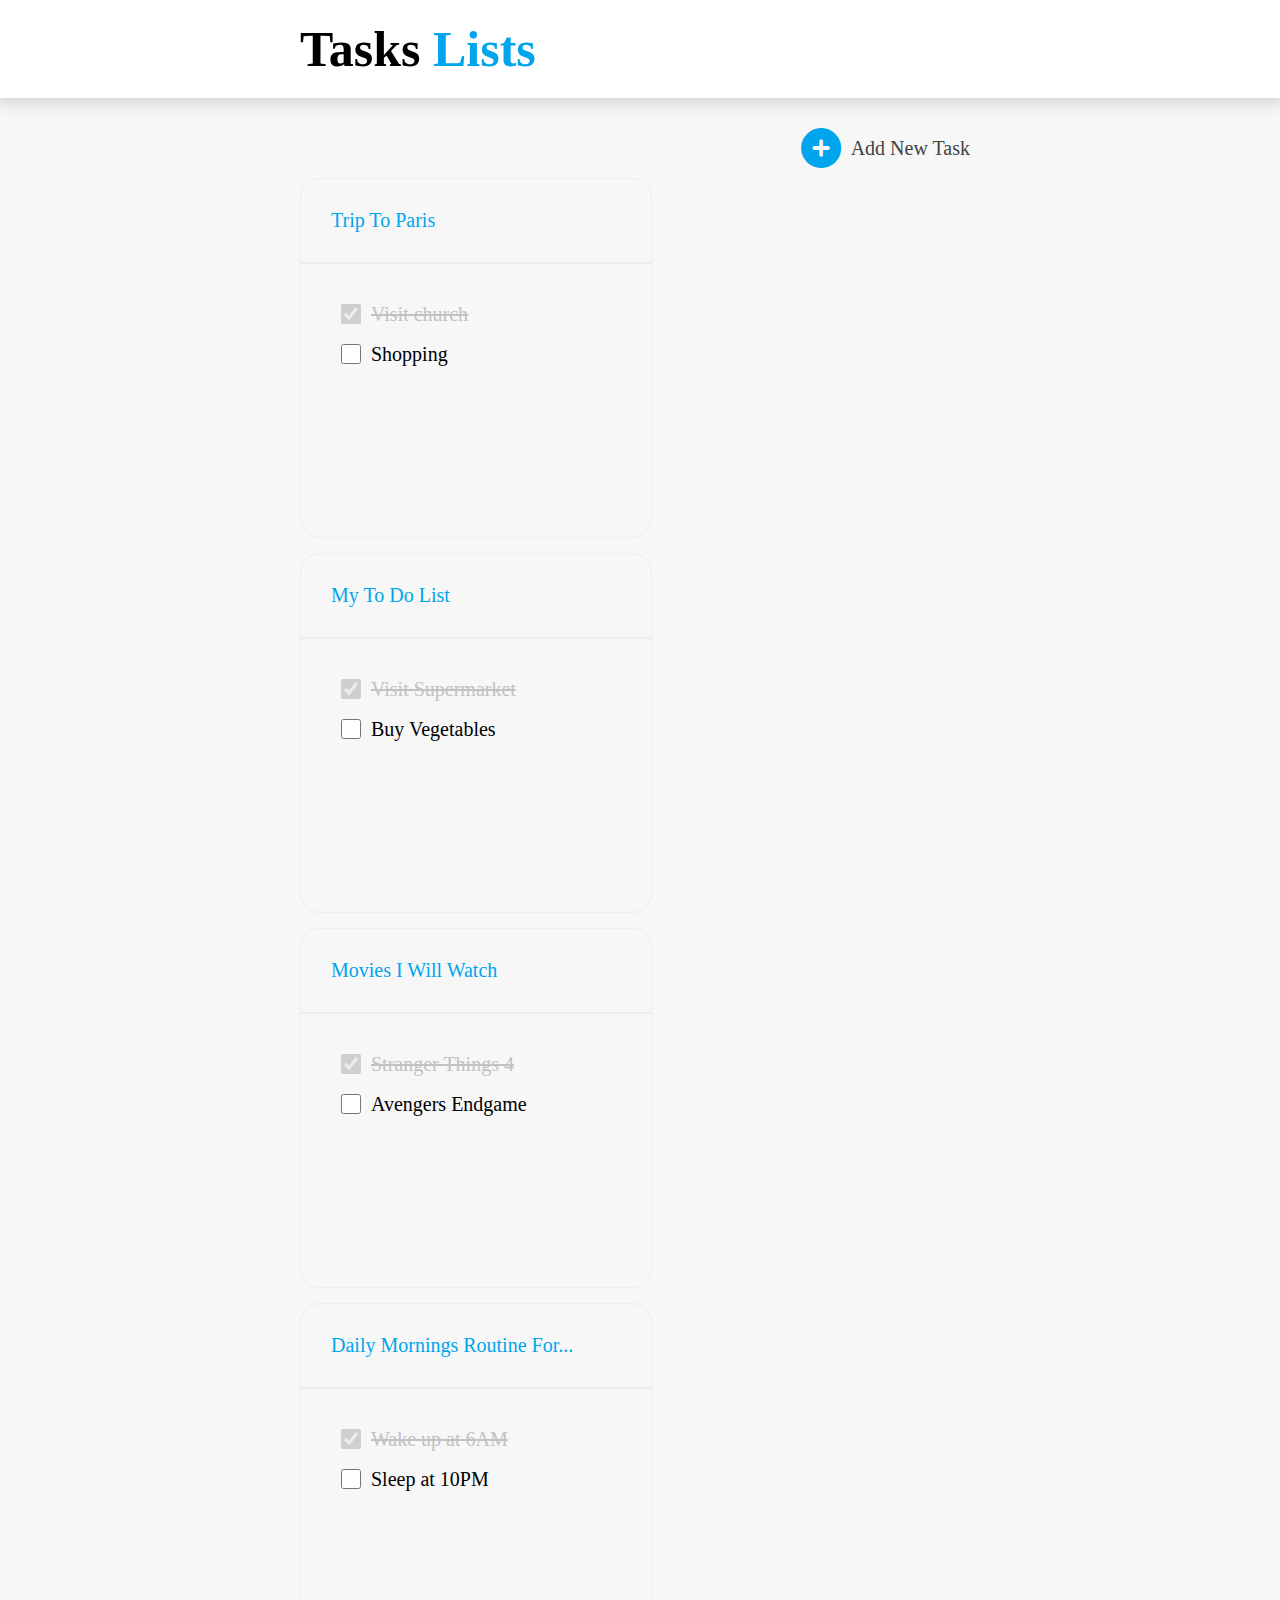
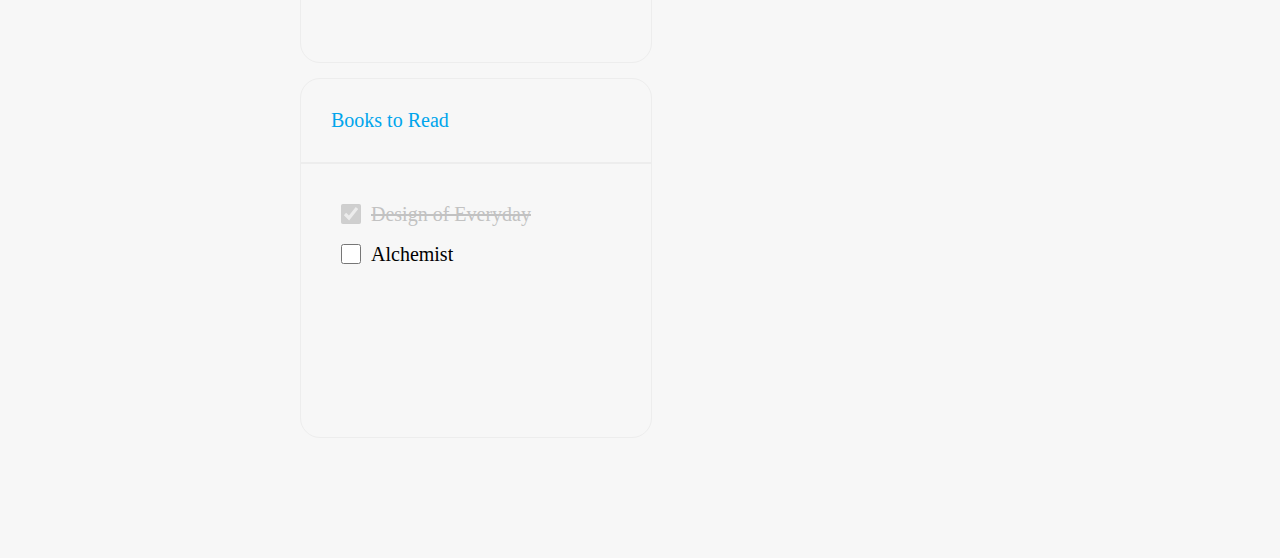
<file: index.html>
<!DOCTYPE html>
<html lang="en">
<head>
    <meta charset="UTF-8">
    <meta http-equiv="X-UA-Compatible" content="IE=edge">
    <meta name="viewport" content="width=device-width, initial-scale=1.0">
    <title>Web View</title>
    <link rel="stylesheet" href="https://cdnjs.cloudflare.com/ajax/libs/font-awesome/6.4.0/css/all.min.css"/>
    <link rel="stylesheet" href="style.css">
</head>
<body>
    <header>
        <div class="head">
            <h1>Tasks <span>Lists</span></h1>
        </div>
    </header>
    <section>
        <div class="add">
            <a href="./index2.html"><i class="fa fa-circle-plus fa-2x"></i></a>
            <span>Add New Task</span>
        </div>



        <div class="boxes">
            <div class="box">
                <div class="body"><a href="./index2.html">Trip To Paris</a></div>
                <hr color="#EDEDED">
                <div class="check">
                    <div class="check1">
                        <input type="checkbox" class="size" checked disabled><span>Visit church</span><br>
                    </div>
                    <div class="check1">
                        <input type="checkbox" class="size">Shopping
                    </div>
                </div>
            </div>
            <div class="box">
                <div class="body">My To Do List</div>    
                    <hr color="#EDEDED">
                    <div class="check">
                        <div class="check1">
                            <input type="checkbox" class="size" checked disabled><span>Visit Supermarket</span><br>
                        </div>
                        <div class="check1">
                            <input type="checkbox"class="size"> Buy Vegetables
                        </div>
                    </div>
            </div>
            <div class="box">
                <div class="body">Movies I Will Watch</div>
                    <hr color="#EDEDED">
                    <div class="check">
                        <div class="check1">
                            <input type="checkbox"class="size" checked disabled><span>Stranger Things 4</span><br>
                        </div>
                        <div class="check1">
                            <input type="checkbox"class="size">Avengers Endgame
                        </div>
                    </div>
            </div>
            <div class="box">
                <div class="body">Daily Mornings Routine For...</div>
                <hr color="#EDEDED">
                <div class="check">
                    <div class="check1">
                        <input type="checkbox"class="size" checked disabled><span>Wake up at 6AM</span><br>
                    </div>
                    <div class="check1">
                        <input type="checkbox"class="size">Sleep at 10PM
                    </div>
                </div>
            </div>
            <div class="box">
                <div class="body">Books to Read</div>
                <hr color="#EDEDED">
                <div class="check">
                    <div class="check1">
                        <input type="checkbox"class="size" checked disabled><span>Design of Everyday</span><br>
                    </div>
                    <div class="check1">
                        <input type="checkbox"class="size">Alchemist
                    </div>
                </div>
            </div>
        </div>
    </section>
</body>
</html>
</file>
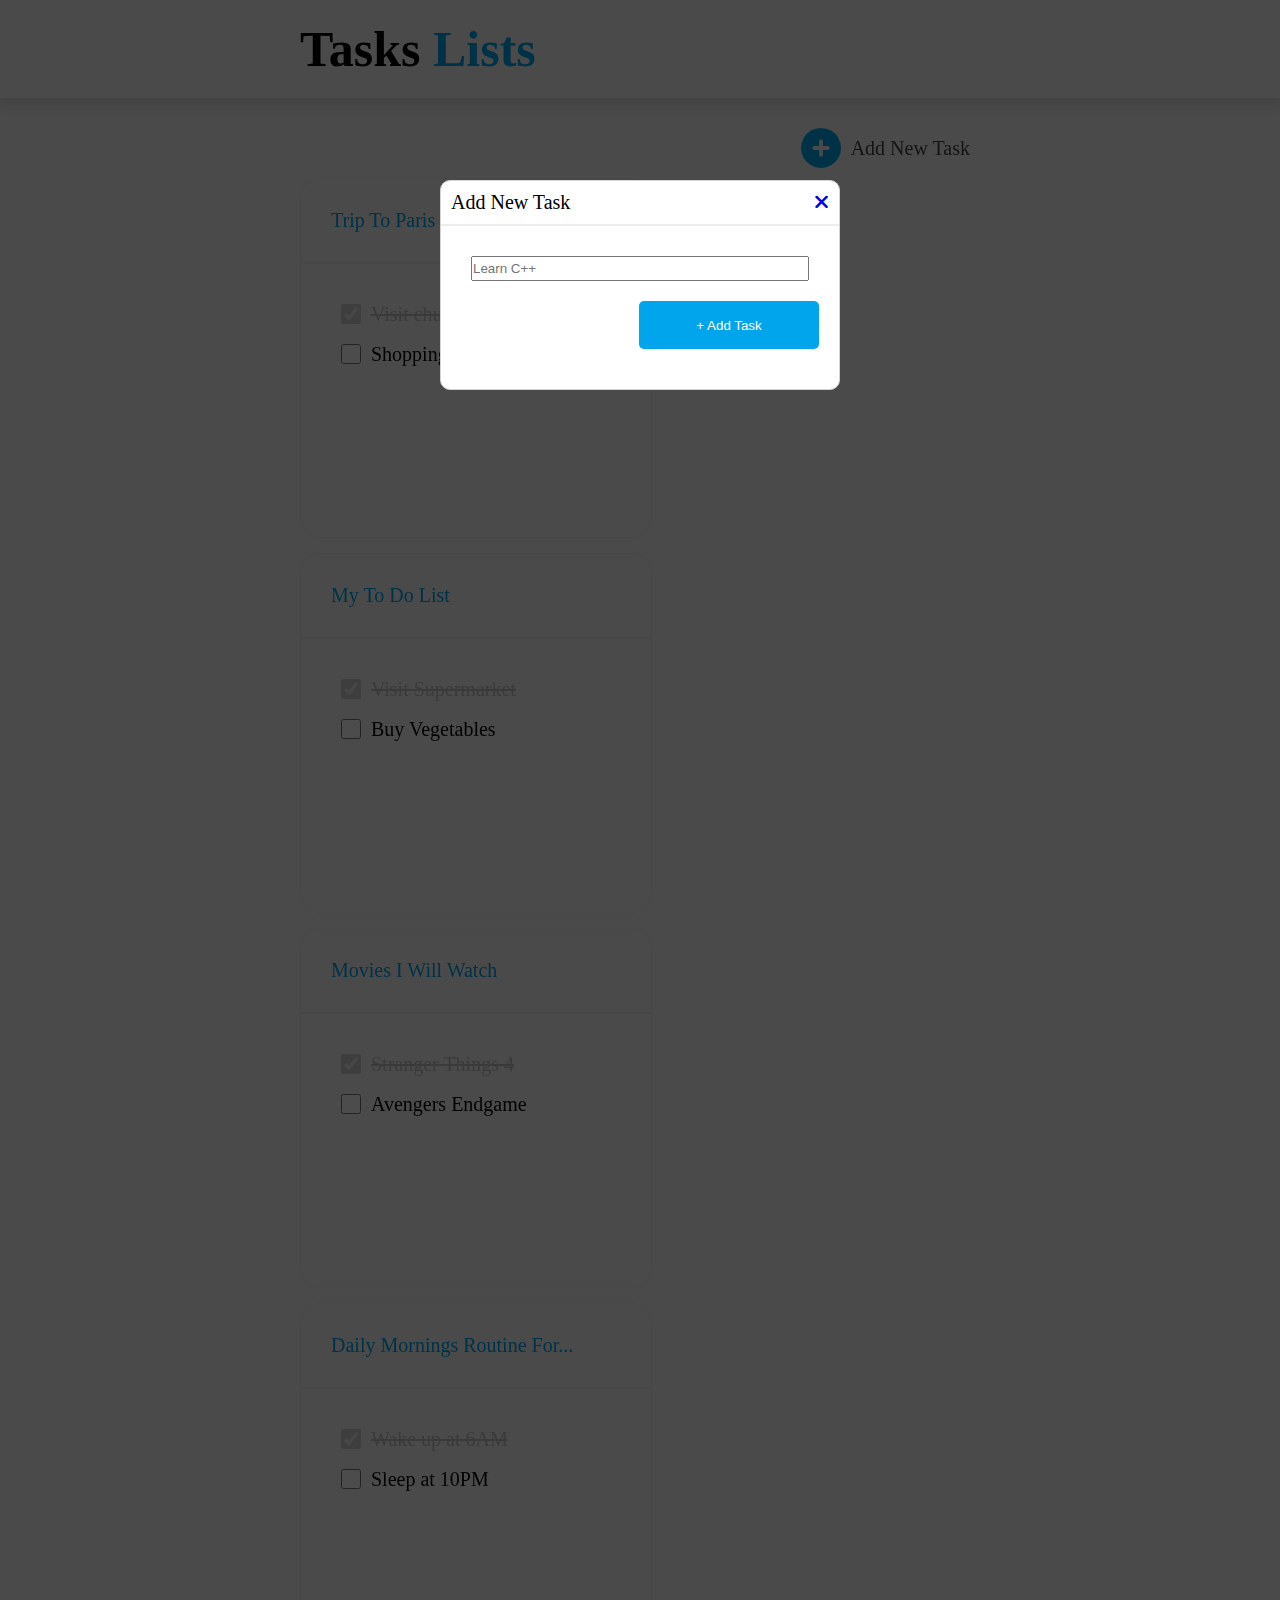
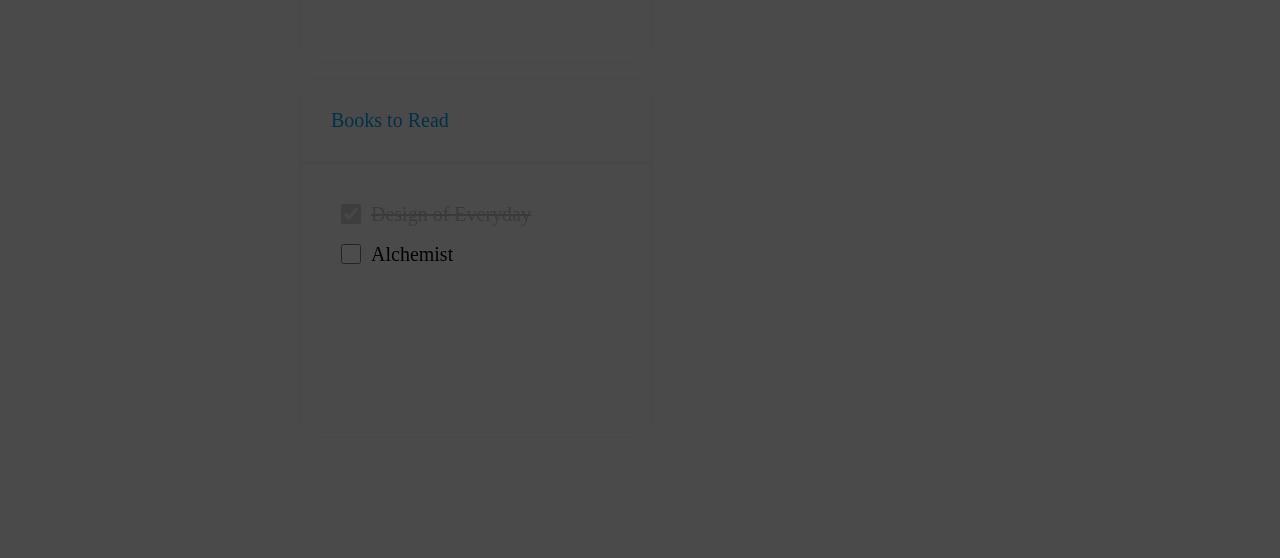
<file: index2.html>
<!DOCTYPE html>
<html lang="en">
<head>
    <meta charset="UTF-8">
    <meta http-equiv="X-UA-Compatible" content="IE=edge">
    <meta name="viewport" content="width=device-width, initial-scale=1.0">
    <title>Document</title>
    <link rel="stylesheet" href="https://cdnjs.cloudflare.com/ajax/libs/font-awesome/6.4.0/css/all.min.css"/>
    <link rel="stylesheet" href="style.css">
</head>
<body>
    <div class="parent">
        <header class="bgcolor">
            <div class="head">
                <h1>Tasks <span>Lists</span></h1>
            </div>
        </header>
        <section>
            <div class="add">
                <a href=""><i class="fa fa-circle-plus fa-2x"></i></a>
                Add New Task
            </div>
    
    
             
            <div class="boxes">
                <div class="box">
                    <div class="body"><a href="./index2.html">Trip To Paris</a></div>
                    <hr color="#EDEDED">
                    <div class="check">
                        <div class="check1">
                            <input type="checkbox"class="size" checked disabled><span>Visit church</span><br>
                        </div>
                        <div class="check1">
                            <input type="checkbox"class="size">Shopping
                        </div>
                    </div>
                </div>
                <div class="box">
                    <div class="body">My To Do List</div>    
                        <hr color="#EDEDED">
                        <div class="check">
                            <div class="check1">
                                <input type="checkbox"class="size" checked disabled><span>Visit Supermarket</span><br>
                            </div>
                            <div class="check1">
                                <input type="checkbox"class="size"> Buy Vegetables
                            </div>
                        </div>
                </div>
                <div class="box">
                    <div class="body">Movies I Will Watch</div>
                        <hr color="#EDEDED">
                        <div class="check">
                            <div class="check1">
                                <input type="checkbox"class="size" checked disabled><span>Stranger Things 4</span><br>
                            </div>
                            <div class="check1">
                                <input type="checkbox"class="size">Avengers Endgame
                            </div>
                        </div>
                </div>
                <div class="box">
                    <div class="body">Daily Mornings Routine For...</div>
                    <hr color="#EDEDED">
                    <div class="check">
                        <div class="check1">
                            <input type="checkbox"class="size" checked disabled><span>Wake up at 6AM</span><br>
                        </div>
                        <div class="check1">
                            <input type="checkbox"class="size">Sleep at 10PM
                        </div>
                    </div>
                </div>
                <div class="box">
                    <div class="body">Books to Read</div>
                    <hr color="#EDEDED">
                    <div class="check">
                        <div class="check1">
                            <input type="checkbox"class="size" checked disabled><span>Design of Everyday</span><br>
                        </div>
                        <div class="check1">
                            <input type="checkbox"class="size">Alchemist
                        </div>
                    </div>
                </div>
            </div>
        </section>
    </div>

        <div class="singlebox">
            <div class="new">
               <div class="content">Add New Task</div>
                <a href="./index3.html"><i class="fa fa-xmark"></i></a>
            </div>
            <hr color="#EDEDED">
            <div class="pop">
            <input type="text" placeholder="Learn C++">
            <button>+ Add Task</button>
            </div>
        </div>
</body>
</html>
</file>
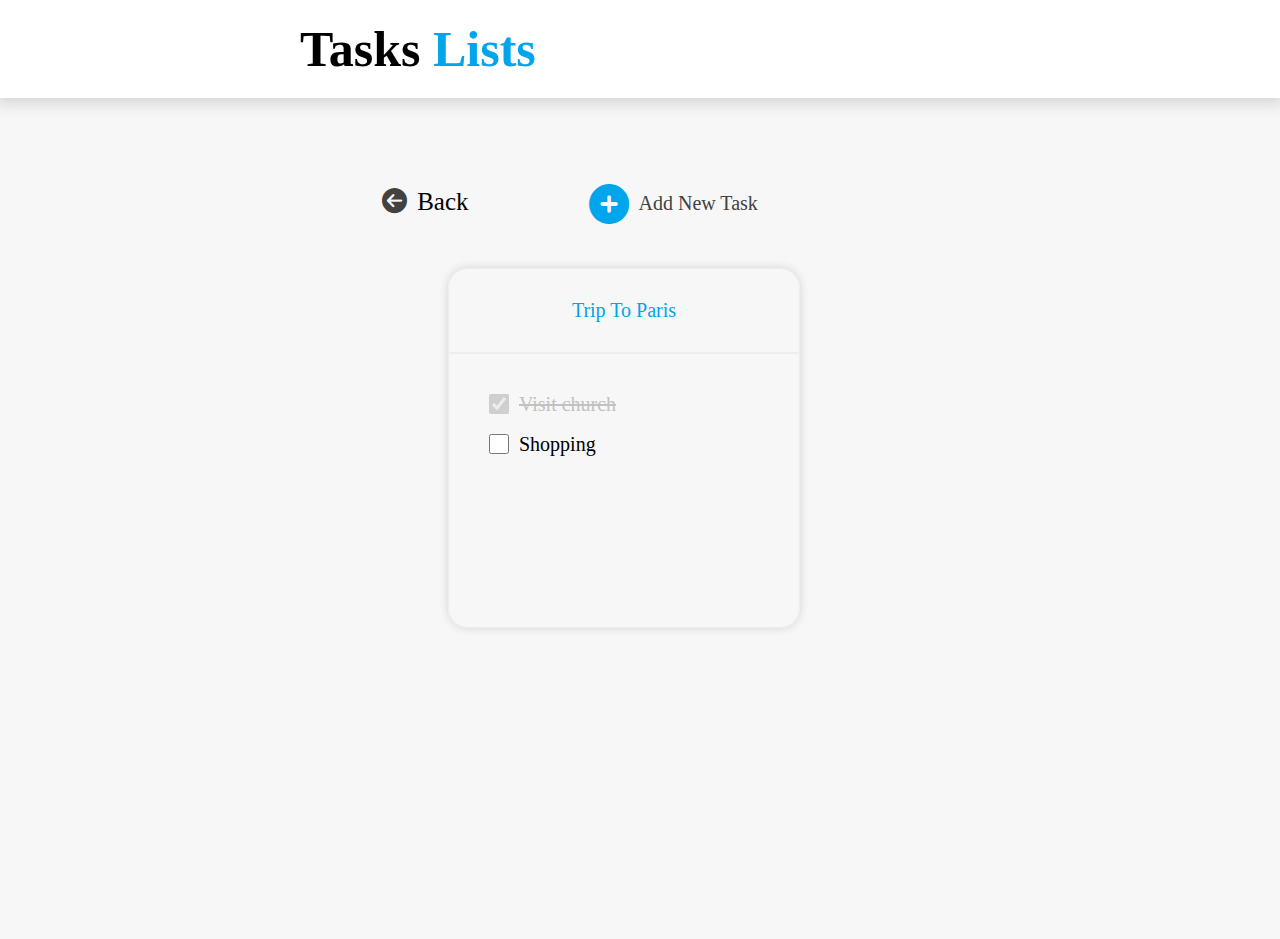
<file: index3.html>
<!DOCTYPE html>
<html lang="en">
<head>
    <meta charset="UTF-8">
    <meta http-equiv="X-UA-Compatible" content="IE=edge">
    <meta name="viewport" content="width=device-width, initial-scale=1.0">
    <title>Document</title>
    <link rel="stylesheet" href="https://cdnjs.cloudflare.com/ajax/libs/font-awesome/6.4.0/css/all.min.css"/>
    <link rel="stylesheet" href="style.css">
</head>
<body>
    <header>
        <div class="head">
            <h1>Tasks <span>Lists</span></h1>
        </div>
    </header>
    <section>
        <div class="page3">
        <div class="back-add">
            <div class="back leftbutton upper">
                <a href="./index.html"><i class="fa fa-circle-arrow-left"></i></a>Back
                
            </div>
            <div class="add rightbutton upper">
                <a href="#"><i class="fa fa-circle-plus fa-2x"></i></a>
                <span>Add New Task</span>
            </div>
        </div>
        <div class="page3box">
        <div class="box box-3">
            <div class="body center"><a href="./index2.html">Trip To Paris</a></div>
            <hr color="#EDEDED">
            <div class="check">
                <div class="check1">
                    <input type="checkbox"class="size" checked disabled><span>Visit church</span><br>
                </div>
                <div class="check1">
                    <input type="checkbox"class="size">Shopping
                </div>
            </div>
        </div>
        </div>
    </div>
    </section>
</body>
</html>
</file>
<file: style.css>
*{
    margin: 0;
    padding: 0;
    box-sizing: border-box;
}
header{
    box-shadow: 0 0 15px 5px lightgray;
    position: relative;
}
h1{
    font-size: 50px;
    /* left: 100px; */
}
.head span{
    color: #00A5EC;
}
.head{
    padding: 20px;
    margin-left: 280px;
}
section{
    background-color: #F7F7F7;
    font-size: 25px;
    padding: 20px 300px;
    

}
.add{
    font-size: 20px;
    display: flex;
    justify-content: flex-end;
    align-items: center;
    gap: 10px;
    color: #424242;
    padding: 10px;
}
.fa-circle-plus{
    color: #00A5EC;
}

.boxes{
    display: flex;
    justify-content: flex-start;
    flex-wrap: wrap;
    padding-bottom: 100px;
    gap: 15px;
}
/* .row{
    display: flex;
    flex-direction: row;
} */
.box{
    height: 360px;
    width: 352px;
    border: 1px solid #EDEDED;
    border-radius: 20px;
}
.box:hover{
    box-shadow: 0 0 10px 0 lightgray;
}
.body{
    padding: 30px;
    font-size: 20px;
    color: #00A5EC;
}
.body a{
    color: #00A5EC;
    text-decoration: none;
}
.check{
    padding: 30px;
    font-size: 20px;
    gap: 50px;
}
.check span{
    color: #C2C2C2;
    text-decoration: line-through;
}
.check1{
    display: flex;
    align-items: center;
}
input{
    height: 25px;
    width: 25x;
    margin: 10px;
} 
 .size{
    height: 20px;
    width: 20px;
    color: #424242;
}


/* index2.html */

.bgcolor{
    background-color: #F7F7F7;
}
.parent{
    filter: brightness(0.3);
}

.singlebox{
    height: 210px;
    width: 400px;
    border-radius: 10px;
    border: 1px solid lightgray;
    position: absolute;
    top: 20%;
    left: 50%;
    transform: translate(-50%,0);
    background-color: white;
}

.new{
    display: flex;
    justify-content: space-between;
    font-size: 20px;
    padding: 10px;
    /* font-size: bold; */
}
.pop{
    padding: 20px;
    row-gap: 10px;
    display: flex;
    flex-direction: column;
}
.pop button{
    background-color: #00A5EC;
    height: 48px;
    width: 180px;
    border-radius: 5px;
    color: white;
    align-self: flex-end;
    border: none;
}



/* index3.html */
.page3{
    background-color: #F7F7F7;
    display: flex;
    flex-direction: column;
    align-items: center;
    height: 89vh;
    row-gap: 50px;
}
.back-add{
    display: flex;
    justify-content: space-evenly;
    padding-right: 130px;
    gap: 10px;
}
.back{
    padding-right: 100px;
}
.fa-circle-arrow-left{
    height: 100px;
    width: 35px;
    color: #424242;
    align-items: center;
}
.back{
    padding-top: 70px;
}
.page3box{
    position: absolute;
    left: 35%;
    margin-top: 150px;
    box-shadow: 0 0 10px 0 lightgray;
    border-radius: 20px;
}
.center{
    text-align: center;
}

@media only screen and (max-width:1155px) {
    section{
        padding: 0 15%;
        }
        .box{
            width: 48%;
        }
        .top{
            width: 50%;
        }
}

/* Mobile view */
@media only screen and (max-width:600px) {
    /* index.html */
    .head{
        margin-left: 0;
    }
    section{
        padding: 0;
    }
    .boxes{
        justify-content: center;
    }
    .box{
        width: 90%;
    }
    .add > span{
        display: none;
    }
    .add{
        justify-content: center;
    }



    /* index2.html */
    .singlebox{
        width: 80%;
    }

    /* index3.html */
    .back-add, .box-3{
        width: 90%;
    }
    .upper > span{
        display: none;
    }
    .back-add{
        position: relative;
    }
    .leftbutton{
        position: absolute;
    }
    .rightbutton{
        margin: auto;
    }

}
</file>
